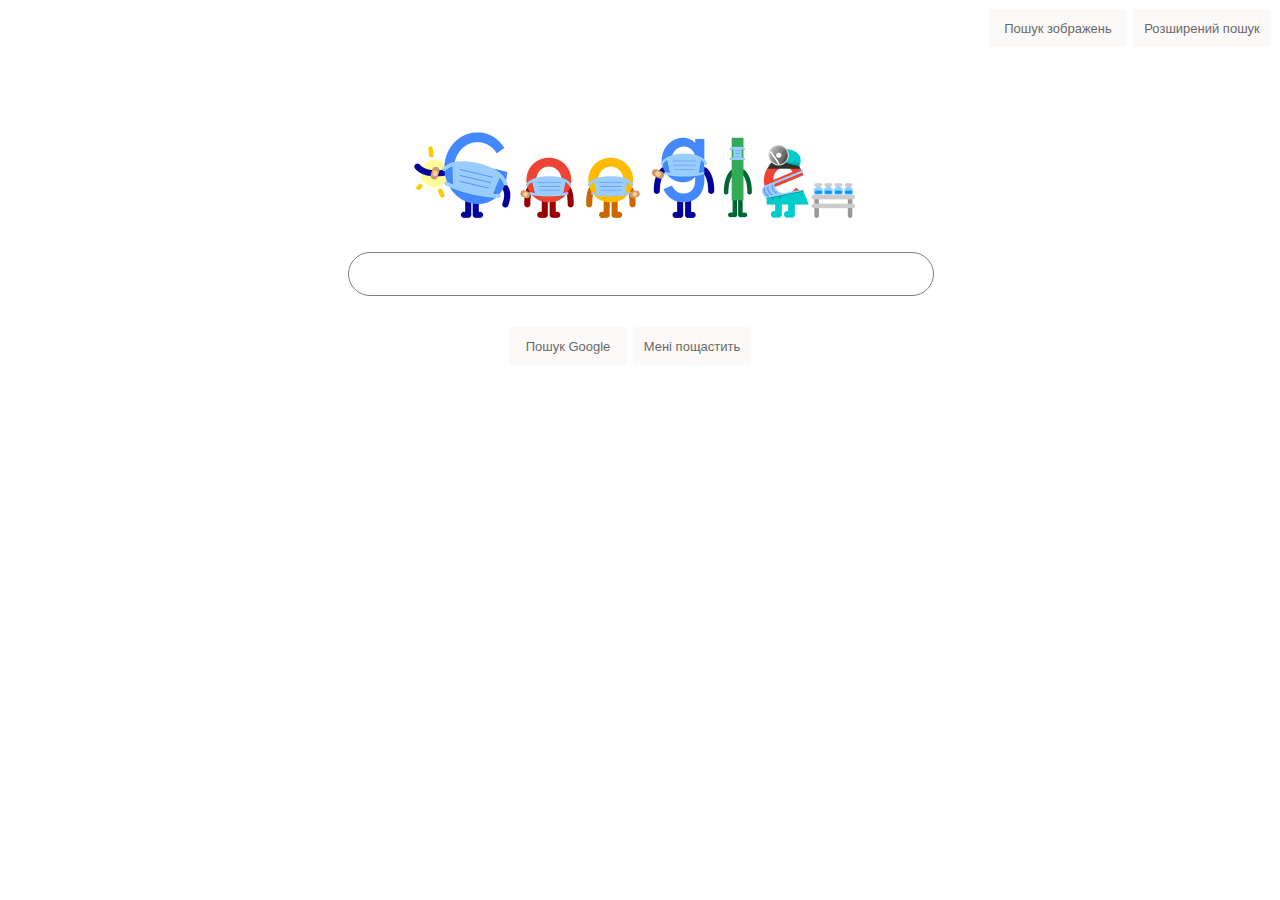
<file: index.html>
<!DOCTYPE html>
<html lang="en">
    <head>
        <title>Search</title>
        <link rel="stylesheet" href="головна.css">
    </head>
    <body>
        <div style="text-align: right;">
                <form class="form1" action="Пошук зображень.html">
                    <input class="form2" type="submit" value="Пошук зображень">
                </form>
                <form class="form1" action="Розшинений пошук.html">
                    <input class="form2" type="submit" value="Розширений пошук">
                </form>
        </div>
        
         <div >
            <img id="photo" src="img.gif">
         </div>

        <div id="search">
            <form action="https://google.com/search">
                <div>
                    <input id="entryfield" type="text" name="q">
                </div>
                <div id="buttons">
                  <input class="button" type="submit" value="Пошук Google">
                  <input class="button" type="submit" name="btnI" value="Мені пощастить">
                </div>
            </form>
        </div>

    </body>
</html>
</file>
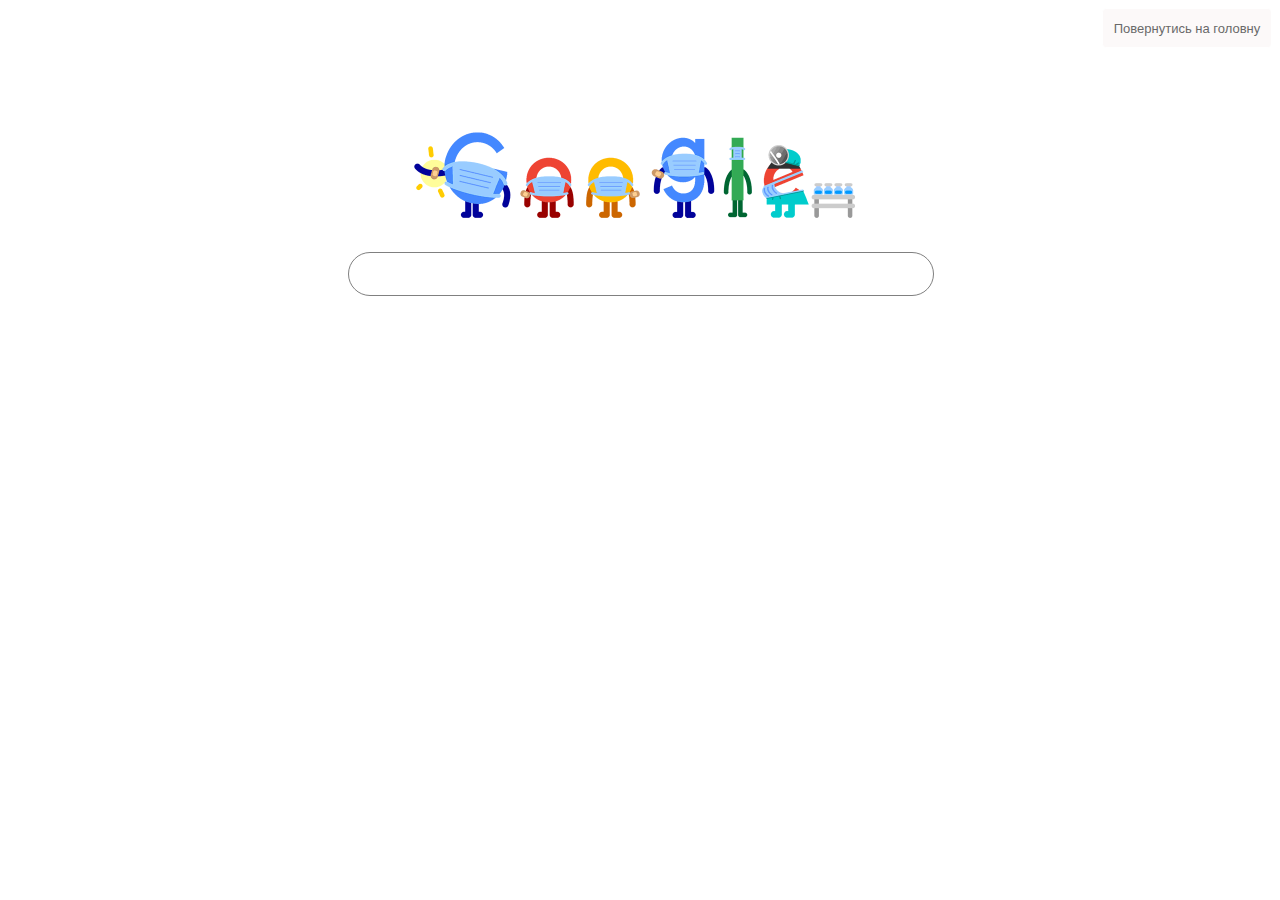
<file: Пошук зображень.html>
<!DOCTYPE html>
<html lang="en">

<head>
    <title>Search</title>
    <link rel="stylesheet" href="пошук зображень.css">
</head>

<body>
    <div style="text-align: right;">
        <form action="index.html">
            <input id="form" type="submit" value="Повернутись на головну">
        </form>
    </div>

            <div>
                <img id="photo" src="img.gif">
            </div>
    <div id="search">
       <form action="https://google.com/search">
           <div>
               <input id="entryfield" type="text" name="q">
           </div>
           <div>
               <input type="hidden" name="tbm" value="isch">
           </div>
       </form>
    </div>
    
</body>
</html>
</file>
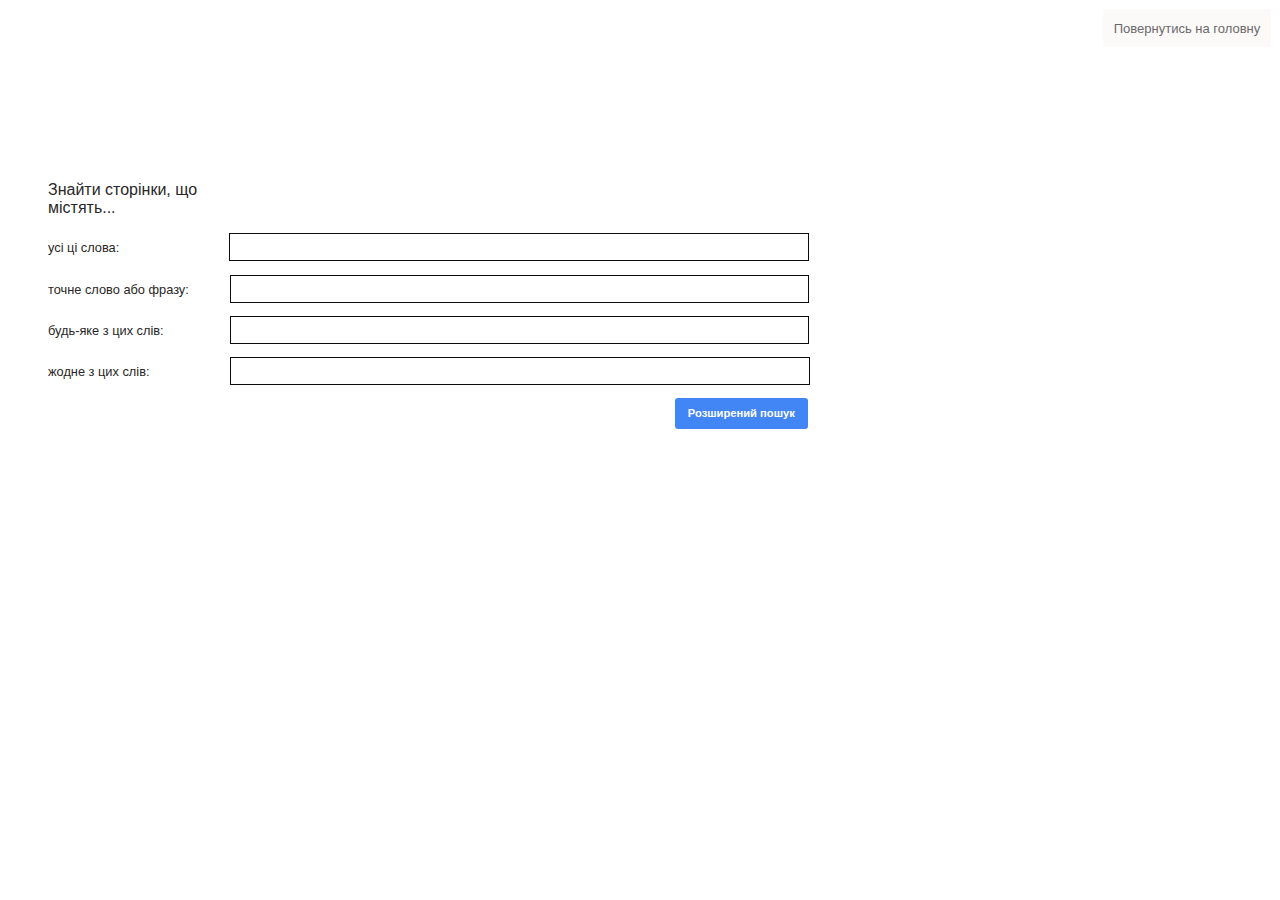
<file: Розшинений пошук.html>
<!DOCTYPE html>
<html lang="en">

<head>
  <title>Search</title>
  <link rel="stylesheet" href="Розшинений пошук.css">
</head>

<body>
  <div style="text-align: right;">
    <form action="index.html">
      <input id="form" type="submit" value="Повернутись на головну">
    </form>
  </div>
  <div>
      <form action="https://google.com/search">
        <div id="input1">
          <p>Знайти сторінки, що містять...</p>
        </div>
        <div id="input2">
          <p>усі ці слова: <input id="imput6" type="text" name="as_q"> </p>
        </div>
        <div id="input3">
          <p>точне слово або фразу: <input id="imput7" type="text" name="as_epq"> </p>
        </div>
        <div id="input4">
          <p>будь-яке з цих слів: <input id="imput8" type="text" name="as_oq"> </p>
        </div>
        <div id="input5">
          <p>жодне з цих слів: <input id="imput9" type="text" name="as_eq"> </p>
        </div>
        <div id="uyu">
          <input id="tap" type="submit" value="Розширений пошук">
        </div>
      </form>
  </div>
</body>

</html>
</file>
<file: головна.css>
.form1 {
  display: inline-block;
}

.form2 {
  font-size: 13px;
  background-color: #fcf9f9;
  border: 0.3px solid #fff;
  color: #696969;
  border-radius: 4px;
  width: 140px;
  height: 40px;
}

.form2:hover {
  border: 0.3px solid gray;
}

input {
  outline: 0 !important;
}

#photo {
  margin-left: 375px;
  margin-top: 0px;
  width: 500px;
}

#search {
  margin-left: 340px;
}

#entryfield {
  width: 580px;
  height: 40px;
  border-radius: 40px;
  border: 0.2px solid gray;
  font-size: 16px;
}

#buttons {
  margin-top: 30px;
  margin-left: 160px;
}

.button {
  font-size: 13px;
  height: 40px;
  width: 120px;
  background-color: #fcf9f9;
  border: 0.3px solid #fff;
  color: #696969;
  border-radius: 4px;
}

.button:hover {
  border: 0.3px solid gray;
}
</file>
<file: пошук зображень.css>
#form {
  font-size: 13px;
  background-color: #fcf9f9;
  border: 0.3px solid #fff;
  color: #696969;
  border-radius: 4px;
  width: 170px;
  height: 40px;
}

#form:hover {
  border: 0.3px solid gray;
}

#photo {
  margin-left: 375px;
  margin-top: 0px;
  width: 500px;
}

#search {
  margin-left: 340px;
}

#entryfield {
  width: 580px;
  height: 40px;
  border-radius: 40px;
  border: 0.2px solid gray;
  font-size: 16px;
}

input {
  outline: 0 !important;
  width: 90px;
  height: 25px;
}
</file>
<file: Розшинений пошук.css>
#form {
  font-size: 13px;
  background-color: #fcf9f9;
  border: 0.3px solid #fff;
  color: #696969;
  border-radius: 4px;
  width: 170px;
  height: 40px;
}

#form:hover {
  border: 0.3px solid gray;
}

#input1 {
  margin-left: 30pt;
  margin-top: 100pt;
  width: 120pt;
  font-size: 1em;
  font-family: "Arial";
  color: #292727;
}

#input2 {
  margin-left: 30pt;
  margin-top: 10pt;
  width: 800pt;
  font-size: 0.8em;
  font-family: "Arial";
  color: #292727;
}

#input3 {
  margin-left: 30pt;
  margin-top: 10pt;
  width: 800pt;
  font-size: 0.8em;
  font-family: "Arial";
  color: #292727;
}
#input4 {
  margin-left: 30pt;
  margin-top: 10pt;
  width: 800pt;
  font-size: 0.8em;
  font-family: "Arial";
  color: #292727;
}
#input5 {
  margin-left: 30pt;
  margin-top: 10pt;
  width: 800pt;
  font-size: 0.8em;
  font-family: "Arial";
  color: #292727;
}

#imput6 {
  width: 430pt;
  height: 18pt;
  margin-left: 80pt;
  border: 0.3px solid rgb(12, 12, 12);
}

#imput6:hover {
  border: 0.3px solid rgb(96, 184, 224);
}

input {
  outline: 0 !important;
  width: 90px;
  height: 25px;
}

#imput7 {
  width: 430pt;
  height: 18pt;
  margin-left: 28pt;
  border: 0.3px solid rgb(12, 12, 12);
}

#imput7:hover {
  border: 0.3px solid rgb(96, 184, 224);
}

#imput8 {
  width: 430pt;
  height: 18pt;
  margin-left: 47pt;
  border: 0.3px solid rgb(12, 12, 12);
}

#imput8:hover {
  border: 0.3px solid rgb(96, 184, 224);
}

#imput9 {
  width: 430pt;
  height: 18pt;
  margin-left: 58pt;
  border: 0.3px solid rgb(12, 12, 12);
}

#imput9:hover {
  border: 0.3px solid rgb(96, 184, 224);
}

#uyu {
  margin-left: 500pt;
}

#tap {
  background-color: #4285f4;
  color: #fff;
  border: 0px solid rgb(12, 12, 12);
  width: 100pt;
  height: 23pt;
  border-radius: 3px;
  font-family: "Arial";
  font-size: 0.7em;
  font-weight: bold;
}

#tap:hover {
  border: 0.3px solid rgb(61, 63, 65);
}
</file>
